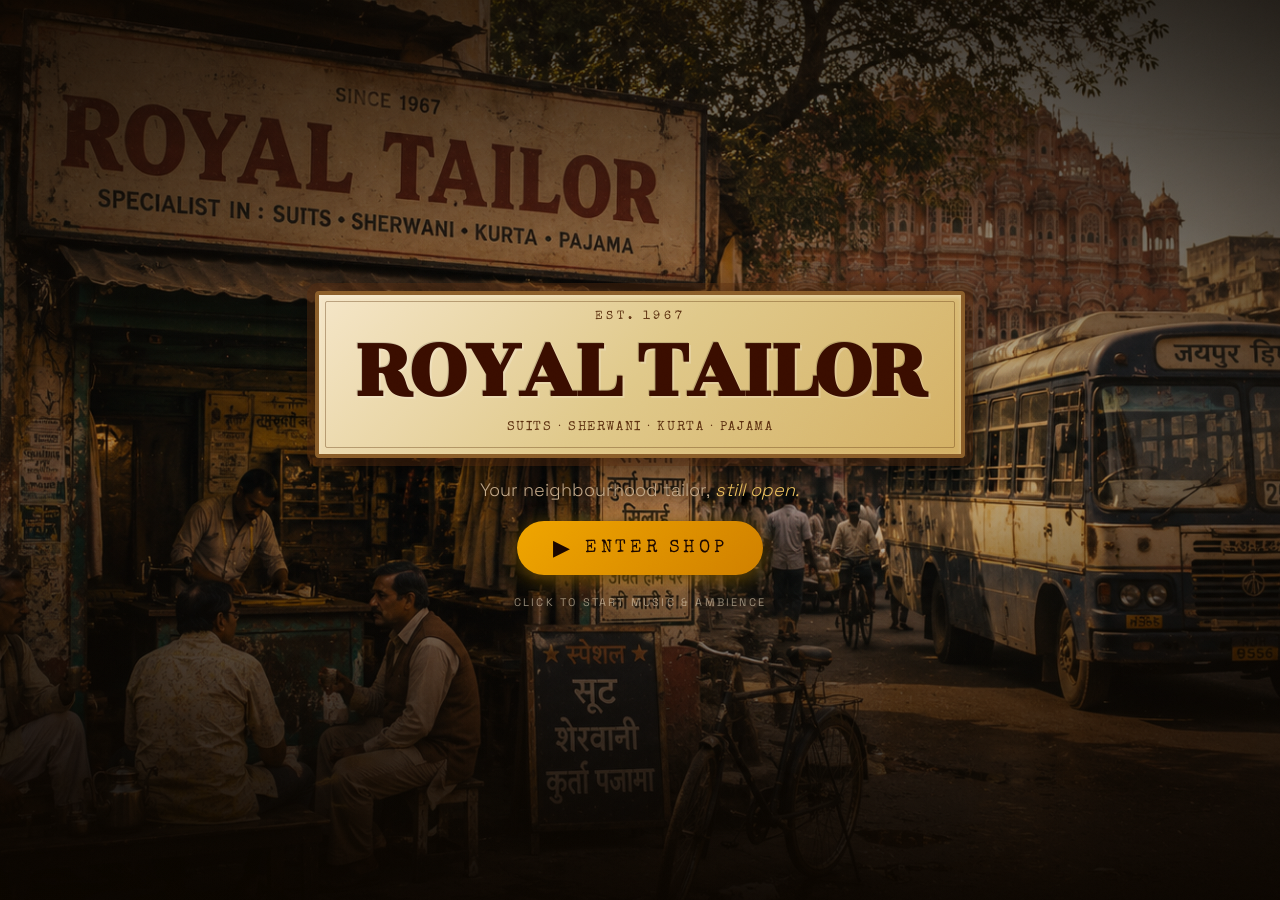
<file: index.html>
<!DOCTYPE html>
<html lang="en">
<head>
  <meta charset="UTF-8">
  <meta name="viewport" content="width=device-width, initial-scale=1.0">
  <meta name="google-site-verification" content="d1dc1b75a6142131">
  <title>Royal Tailor | Since 1967 — Nostalgic Indian Tailor Shop Ambient Radio</title>
  <meta name="title" content="Royal Tailor | Since 1967 — Nostalgic Indian Tailor Shop Ambient Radio">
  <meta name="description" content="Royal Tailor (रॉयल टेलर) — Nostalgic Indian retro ambient radio. Listen to classic vintage Bollywood songs mixed with sewing machine clatter & rain sounds. Your neighbourhood tailor shop, still open.">
  <meta name="keywords" content="Royal Tailor, royaltailor, royal tailor radio, royal tailor vercel, retro bollywood radio, indian tailor ambient, old hindi songs radio, deluxe salon alternative, vintage indian radio, lofi bollywood">
  <meta name="robots" content="index, follow, max-image-preview:large">
  <meta name="theme-color" content="#1a0a00">
  <link rel="canonical" href="https://royaltailor.vercel.app/">

  <!-- Open Graph / Facebook / WhatsApp -->
  <meta property="og:type" content="website">
  <meta property="og:url" content="https://royaltailor.vercel.app/">
  <meta property="og:site_name" content="Royal Tailor">
  <meta property="og:title" content="Royal Tailor — Since 1967 | Retro Tailor Shop Radio">
  <meta property="og:description" content="Your neighbourhood tailor's ambient radio, still open. Stream nostalgic Bollywood classics with relaxing tailor shop ambience.">
  <meta property="og:image" content="https://royaltailor.vercel.app/IMG/genre_nostalgic_old.jpg">

  <!-- Twitter Card -->
  <meta name="twitter:card" content="summary_large_image">
  <meta name="twitter:url" content="https://royaltailor.vercel.app/">
  <meta name="twitter:title" content="Royal Tailor — Since 1967 | Retro Tailor Shop Radio">
  <meta name="twitter:description" content="Your neighbourhood tailor's ambient radio, still open. Nostalgic Bollywood songs and tailor shop ambience.">
  <meta name="twitter:image" content="https://royaltailor.vercel.app/IMG/genre_nostalgic_old.jpg">

  <!-- Structured Data (JSON-LD) for Google Search Rich Results -->
  <script type="application/ld+json">
  {
    "@context": "https://schema.org",
    "@type": "WebApplication",
    "name": "Royal Tailor",
    "url": "https://royaltailor.vercel.app/",
    "description": "Nostalgic Indian tailor shop ambient radio playing vintage Bollywood classics.",
    "applicationCategory": "MusicApplication",
    "operatingSystem": "All",
    "offers": {
      "@type": "Offer",
      "price": "0",
      "priceCurrency": "INR"
    }
  }
  </script>

  <link rel="preconnect" href="https://fonts.googleapis.com">
  <link rel="preconnect" href="https://fonts.gstatic.com" crossorigin>
  <link href="https://fonts.googleapis.com/css2?family=Rozha+One&family=Special+Elite&family=Space+Grotesk:wght@300;400;500;600&display=swap" rel="stylesheet">
  <link rel="stylesheet" href="style.css?v=2000">
</head>
<body>

  <!-- Hidden YouTube bridge — must be visible enough for YT to run -->
  <div style="position:fixed;bottom:0;right:0;width:200px;height:200px;opacity:0.01;pointer-events:none;z-index:-10;overflow:hidden;">
    <div id="youtubeBridge"></div>
  </div>

  <!-- Rain canvas -->
  <canvas id="rainCanvas"></canvas>
  <div id="lightningFlash"></div>

  <!-- Film grain overlay -->
  <div class="grain-overlay"></div>

  <!-- ===================== LANDING SCREEN ===================== -->
  <div id="landingScreen" class="landing-screen">
    <div class="landing-bg"></div>
    <div class="landing-vignette"></div>
    <div class="landing-content">
      <div class="shop-sign">
        <div class="sign-since">EST. 1967</div>
        <h1 class="sign-title">ROYAL TAILOR</h1>
        <div class="sign-subtitle">SUITS &middot; SHERWANI &middot; KURTA &middot; PAJAMA</div>
      </div>
      <p class="landing-tagline">Your neighbourhood tailor,&nbsp;<em>still open.</em></p>
      <button id="enterShopBtn" class="enter-btn" aria-label="Enter the shop and start music">
        <span class="enter-btn-icon">&#9654;</span>
        <span class="enter-btn-text">ENTER SHOP</span>
      </button>
      <div class="landing-hint">Click to start music &amp; ambience</div>
    </div>
  </div>

  <!-- ===================== SHOP SCREEN ===================== -->
  <div id="shopScreen" class="shop-screen hidden">
    <div class="shop-bg" id="shopBg">
      <div class="shop-bg-layer" id="bgLayer0"></div>
      <div class="shop-bg-layer" id="bgLayer1" style="opacity:0;"></div>
    </div>
    <div class="shop-vignette"></div>

    <!-- Top controls -->
    <header class="top-controls">
      <div class="top-left">
        <div class="live-pill">
          <span class="live-dot"></span>
          <span>LIVE</span>
        </div>
      </div>
      <div class="top-right">
        <button class="pill-btn" id="rainBtn" aria-pressed="false" title="Toggle Baarish">
          <span>🌧️</span>
          <span class="pill-label">Baarish?</span>
          <span class="pill-badge" id="rainBadge">OFF</span>
        </button>
        <button class="pill-btn active" id="ambBtn" aria-pressed="true" title="Toggle Shop Sounds">
          <span>🧵</span>
          <span class="pill-label">Shop Sounds</span>
        </button>
      </div>
    </header>

    <!-- Center quote -->
    <main class="shop-center">
      <div class="quote-wrap" aria-live="polite">
        <p class="shop-quote" id="shopQuote">&ldquo;Kapda seedha rakho, mauqa milega...&rdquo;</p>
        <p class="shop-quote-author" id="shopQuoteAuthor">&mdash; Master ji</p>
      </div>
    </main>

    <!-- Bottom player -->
    <div class="bottom-dock">
      <section class="player-bar" aria-label="Music player">

        <!-- Spinning disc / album art -->
        <button class="disc-wrap" id="discBtn" aria-label="Play or Pause">
          <div class="disc" id="disc">
            <div class="disc-inner" id="discArt"></div>
            <div class="disc-hole"></div>
          </div>
        </button>

        <!-- Track info + progress -->
        <div class="track-info">
          <div class="track-name" id="trackName">Nostalgia Loading...</div>
          <div class="track-meta">
            <span class="track-channel" id="trackChannel">Royal Tailor Radio</span>
            <span class="track-sep">&middot;</span>
            <span class="track-radio">📻 Purana Waqt</span>
          </div>
          <div class="progress-row">
            <span class="time-label" id="timeNow">0:00</span>
            <div class="progress-bar" id="progressBar" role="slider" aria-label="Track progress" aria-valuemin="0" aria-valuemax="100" aria-valuenow="0" tabindex="0">
              <div class="progress-fill" id="progressFill"></div>
            </div>
            <span class="time-label" id="timeTotal">0:00</span>
          </div>
        </div>

        <!-- Controls -->
        <div class="player-controls">
          <button class="ctrl-btn" id="prevBtn" aria-label="Previous track">
            <svg viewBox="0 0 24 24" fill="currentColor"><path d="m19 20-9-8 9-8v16Z"/><rect x="4" y="5" width="2" height="14" rx="1"/></svg>
          </button>
          <button class="ctrl-btn play-btn" id="playBtn" aria-label="Play music">
            <svg id="playIcon" viewBox="0 0 24 24" fill="currentColor"><path d="M8 5v14l11-7-11-7Z"/></svg>
          </button>
          <button class="ctrl-btn" id="nextBtn" aria-label="Next track">
            <svg viewBox="0 0 24 24" fill="currentColor"><path d="m5 4 9 8-9 8V4Z"/><rect x="18" y="5" width="2" height="14" rx="1"/></svg>
          </button>
          <div class="vol-wrap">
            <button class="ctrl-btn" id="volBtn" aria-label="Volume">
              <svg id="volIcon" viewBox="0 0 24 24" fill="currentColor"><path d="M11 5 6 9H2v6h4l5 4V5Z"/><path d="M15.5 8.5a5 5 0 0 1 0 7" stroke="currentColor" stroke-width="1.8" fill="none"/><path d="M18.5 5.5a9 9 0 0 1 0 13" stroke="currentColor" stroke-width="1.8" fill="none"/></svg>
            </button>
            <div class="vol-popover hidden" id="volPopover">
              <input type="range" id="volSlider" min="0" max="100" value="80" aria-label="Volume" class="vol-slider">
            </div>
          </div>
        </div>

      </section>
    </div>
  </div>

  <script src="https://www.youtube.com/iframe_api"></script>
  <script src="app.js?v=2000"></script>
</body>
</html>
</file>
<file: style.css>
/* ===================================================================
   ROYAL TAILOR — style.css
   Old Indian Tailor Shop Radio Experience
   =================================================================== */

*, *::before, *::after { box-sizing: border-box; margin: 0; padding: 0; }

:root {
  --amber:    #f0a500;
  --amber-lo: #c47d00;
  --amber-hi: #ffd166;
  --dark:     #0e0700;
  --dark2:    #1a0d02;
  --dark3:    #2a1505;
  --cream:    #f5e6c8;
  --cream2:   #d4b896;
  --paper:    #e8d5b0;
  --red:      #8b1a0a;
  --red2:     #5c1008;
  --text-dim: rgba(245,230,200,0.55);
  --font-main: 'Space Grotesk', sans-serif;
  --font-display: 'Rozha One', serif;
  --font-type: 'Special Elite', cursive;
}

html, body {
  height: 100%; width: 100%;
  overflow: hidden;
  background: var(--dark);
  color: var(--cream);
  font-family: var(--font-main);
}

/* ─── GRAIN OVERLAY ─── */
.grain-overlay {
  position: fixed; inset: 0; z-index: 999;
  pointer-events: none;
  background-image: url("data:image/svg+xml,%3Csvg viewBox='0 0 200 200' xmlns='http://www.w3.org/2000/svg'%3E%3Cfilter id='n'%3E%3CfeTurbulence type='fractalNoise' baseFrequency='0.9' numOctaves='4' stitchTiles='stitch'/%3E%3C/filter%3E%3Crect width='100%25' height='100%25' filter='url(%23n)' opacity='0.035'/%3E%3C/svg%3E");
  background-size: 200px;
  opacity: 0.55;
  mix-blend-mode: overlay;
}

/* ─── RAIN CANVAS ─── */
#rainCanvas {
  position: fixed; inset: 0; width: 100vw; height: 100vh;
  pointer-events: none; z-index: 20;
  opacity: 0; transition: opacity 1.2s ease;
}
#rainCanvas.active { opacity: 1; }

#lightningFlash {
  position: fixed; inset: 0;
  pointer-events: none; z-index: 22;
  background: rgba(220, 240, 255, 0.9);
  opacity: 0; mix-blend-mode: screen;
  transition: opacity 0.04s;
}

/* ===================================================================
   LANDING SCREEN
   =================================================================== */
.landing-screen {
  position: fixed; inset: 0; z-index: 100;
  display: flex; align-items: center; justify-content: center;
  transition: opacity 0.8s ease;
}
.landing-screen.fade-out { opacity: 0; pointer-events: none; }
.landing-screen.gone { display: none; }

.landing-bg {
  position: absolute; inset: 0;
  background: url('IMG/ChatGPT Image Aug 23, 2026, 08_22_14 PM.png') center/cover no-repeat;
}

.landing-bg-img {
  position: absolute; inset: 0;
  background-size: cover; background-position: center center;
  background-repeat: no-repeat;
}

.landing-vignette {
  position: absolute; inset: 0;
  background: radial-gradient(ellipse at center, transparent 20%, rgba(10,5,0,0.75) 100%),
              linear-gradient(to top, rgba(10,5,0,0.92) 0%, transparent 50%, rgba(10,5,0,0.5) 100%);
}

.landing-content {
  position: relative; z-index: 2;
  text-align: center;
  display: flex; flex-direction: column; align-items: center; gap: 20px;
  padding: 20px;
  animation: contentFadeIn 1.2s ease forwards;
}

@keyframes contentFadeIn {
  from { opacity: 0; transform: translateY(24px); }
  to   { opacity: 1; transform: translateY(0); }
}

/* Shop sign */
.shop-sign {
  background: linear-gradient(135deg, #f5e6c8 0%, #e0c98a 50%, #d4b064 100%);
  border: 4px solid #8b5e2a;
  border-radius: 4px;
  padding: 16px 36px 20px;
  box-shadow:
    0 0 0 8px rgba(90,45,15,0.4),
    0 8px 40px rgba(0,0,0,0.8),
    inset 0 2px 4px rgba(255,255,255,0.3);
  position: relative;
}
.shop-sign::before {
  content: '';
  position: absolute; inset: 6px;
  border: 1.5px solid rgba(100,60,20,0.4);
  border-radius: 2px;
  pointer-events: none;
}
.sign-since {
  font-family: var(--font-type);
  font-size: 12px; letter-spacing: 0.3em;
  color: #5c3010; text-transform: uppercase;
  margin-bottom: 4px;
}
.sign-title {
  font-family: var(--font-display);
  font-size: clamp(2.6rem, 8vw, 5.5rem);
  color: #3a0d00;
  line-height: 1;
  letter-spacing: -0.01em;
  text-shadow: 2px 2px 0 rgba(255,255,255,0.2), -1px -1px 0 rgba(0,0,0,0.15);
}
.sign-subtitle {
  font-family: var(--font-type);
  font-size: clamp(8px, 1.8vw, 13px);
  color: #5c3010; letter-spacing: 0.12em;
  margin-top: 6px;
}

.landing-tagline {
  color: var(--cream2);
  font-size: clamp(13px, 2.5vw, 18px);
  font-weight: 300;
  text-shadow: 0 2px 8px rgba(0,0,0,0.8);
}
.landing-tagline em { color: var(--amber-hi); font-style: italic; }

/* Enter Button */
.enter-btn {
  display: flex; align-items: center; gap: 12px;
  background: linear-gradient(135deg, var(--amber) 0%, #d08000 100%);
  color: #1a0700;
  border: none; border-radius: 60px;
  padding: 14px 36px;
  font-family: var(--font-type);
  font-size: clamp(14px, 2.5vw, 18px);
  letter-spacing: 0.2em;
  cursor: pointer;
  box-shadow: 0 4px 20px rgba(240,165,0,0.45), 0 2px 8px rgba(0,0,0,0.6);
  transition: all 0.2s;
  animation: pulse-btn 2.5s ease-in-out infinite;
}
.enter-btn:hover {
  transform: scale(1.06) translateY(-2px);
  box-shadow: 0 8px 30px rgba(240,165,0,0.65), 0 4px 12px rgba(0,0,0,0.7);
  animation: none;
}
.enter-btn:active { transform: scale(0.97); }
.enter-btn-icon { font-size: 1.2em; }
@keyframes pulse-btn {
  0%, 100% { box-shadow: 0 4px 20px rgba(240,165,0,0.45), 0 2px 8px rgba(0,0,0,0.6); }
  50%       { box-shadow: 0 4px 28px rgba(240,165,0,0.7), 0 2px 8px rgba(0,0,0,0.6); }
}

.landing-hint {
  font-size: 11px; letter-spacing: 0.2em;
  color: var(--text-dim);
  text-transform: uppercase;
}

.tod-badge {
  position: absolute; bottom: 20px; left: 50%; transform: translateX(-50%);
  background: rgba(20,10,0,0.7);
  border: 1px solid rgba(240,165,0,0.3);
  border-radius: 20px;
  padding: 6px 16px;
  font-size: 11px; letter-spacing: 0.2em;
  color: var(--amber);
  backdrop-filter: blur(12px);
}

/* ===================================================================
   SHOP SCREEN
   =================================================================== */
.shop-screen {
  position: fixed; inset: 0;
  display: flex; flex-direction: column;
  overflow: hidden;
}
.shop-screen.hidden { display: none; }
.shop-screen.entering { animation: shopEnter 1s ease forwards; }
@keyframes shopEnter {
  from { opacity: 0; transform: scale(1.03); }
  to   { opacity: 1; transform: scale(1); }
}

.shop-bg {
  position: absolute; inset: 0;
  overflow: hidden;
}
/* Two layers for crossfade */
.shop-bg-layer {
  position: absolute; inset: -20px; /* extra to hide blur edges */
  background-size: cover;
  background-position: center;
  background-repeat: no-repeat;
  transition: opacity 2s ease, filter 2s ease;
  filter: blur(0px);
  opacity: 1;
}
.shop-bg-layer.fading-out {
  opacity: 0;
  filter: blur(14px);
}
.shop-bg-layer.fading-in {
  opacity: 0;
  filter: blur(14px);
}


.shop-vignette {
  position: absolute; inset: 0;
  background:
    radial-gradient(ellipse at center, transparent 30%, rgba(8,4,0,0.65) 100%),
    linear-gradient(to top, rgba(8,4,0,0.95) 0%, transparent 40%),
    linear-gradient(to bottom, rgba(8,4,0,0.7) 0%, transparent 30%);
  pointer-events: none;
}

/* ─── TOP CONTROLS ─── */
.top-controls {
  position: relative; z-index: 30;
  display: flex; align-items: center; justify-content: space-between;
  gap: 8px;
  padding: 16px 24px 10px;
  background: transparent;
}
.top-controls-left { display: flex; align-items: center; justify-content: flex-start; }
.top-controls-center { display: flex; align-items: center; justify-content: center; flex: 1; }
.top-controls-right { display: flex; align-items: center; justify-content: flex-end; }
.top-left  { display: flex; align-items: center; justify-content: flex-start; }
.top-right { display: flex; align-items: center; justify-content: flex-end; gap: 8px; }

.live-pill {
  display: inline-flex; align-items: center; gap: 6px;
  background: rgba(240,165,0,0.12);
  border: 1px solid rgba(240,165,0,0.25);
  border-radius: 20px; padding: 4px 12px;
  font-size: 11px; font-weight: 700; letter-spacing: 0.15em;
  color: var(--amber);
}
.live-dot {
  width: 6px; height: 6px; border-radius: 50%;
  background: #f44; animation: blink 1.4s ease infinite;
}

.tod-pill {
  display: inline-flex; align-items: center; gap: 6px;
  background: rgba(240,165,0,0.12);
  border: 1px solid rgba(240,165,0,0.25);
  border-radius: 20px; padding: 4px 12px;
  font-size: 11px; font-weight: 600; letter-spacing: 0.08em;
  color: var(--amber);
}
.tod-dot {
  width: 6px; height: 6px; border-radius: 50%;
  background: var(--amber); animation: blink 2s ease infinite;
}
@keyframes blink { 0%,100% { opacity:1; } 50% { opacity:0.3; } }

.shop-logo-small {
  font-family: 'Rozha One', serif;
  font-size: 18px;
  color: var(--amber-hi);
  text-shadow: 0 2px 8px rgba(240,165,0,0.4);
  letter-spacing: 0.05em;
}

.pill-btn {
  display: inline-flex; align-items: center; gap: 6px;
  background: rgba(14,7,0,0.55);
  border: 1px solid rgba(255,255,255,0.18);
  border-radius: 20px; padding: 6px 14px;
  font-family: var(--font-main);
  font-size: 11px; font-weight: 600; letter-spacing: 0.06em;
  color: rgba(255,255,255,0.85);
  cursor: pointer; backdrop-filter: blur(12px);
  transition: all 0.2s;
}
.pill-btn:hover {
  background: rgba(30,58,138,0.4);
  border-color: rgba(96,165,250,0.5);
  color: #93c5fd; transform: scale(1.04);
}
.pill-btn.rain-on {
  background: rgba(30,58,138,0.6);
  border-color: rgba(96,165,250,0.8);
  color: #bfdbfe;
  box-shadow: 0 0 18px rgba(59,130,246,0.4);
}
.pill-btn-badge {
  font-size: 9px; padding: 1px 6px; border-radius: 8px;
  background: rgba(96,165,250,0.2); color: #7dd3fc;
  font-family: monospace;
}
.pill-btn.rain-on .pill-btn-badge { background: rgba(52,211,153,0.25); color: #6ee7b7; }

/* ─── CENTER QUOTE ─── */
.shop-center {
  flex: 1; position: relative; z-index: 10;
  display: flex; align-items: center; justify-content: center;
  padding: 20px;
}
.shop-quote-wrap,
.quote-wrap {
  text-align: center;
  background: rgba(10,5,0,0.4);
  border: 1px solid rgba(240,165,0,0.15);
  border-radius: 12px;
  padding: 20px 28px;
  backdrop-filter: blur(8px);
  max-width: 480px;
}
.shop-quote {
  font-family: var(--font-type);
  font-size: clamp(14px, 2.8vw, 19px);
  color: var(--cream);
  line-height: 1.7;
  font-style: italic;
  letter-spacing: 0.01em;
}
.shop-quote-author {
  margin-top: 12px;
  font-size: 11px; letter-spacing: 0.25em;
  color: var(--amber);
  font-weight: 600;
  text-transform: uppercase;
  font-style: normal;
  font-family: var(--font-main);
  opacity: 0.85;
}

/* ─── BOTTOM DOCK ─── */
.bottom-dock {
  position: relative; z-index: 30;
  display: flex; flex-direction: column; align-items: center;
  padding-bottom: 12px;
  width: 100%;
}
/* pill-btn ON/OFF state */
.pill-btn.active {
  border-color: rgba(240,165,0,0.5);
  color: var(--amber);
  background: rgba(240,165,0,0.1);
}
.pill-badge {
  font-size: 9px; padding: 1px 6px; border-radius: 8px;
  background: rgba(255,255,255,0.12); color: rgba(255,255,255,0.6);
  font-family: monospace;
}

/* ─── PLAYER BAR ─── */
.player-bar {
  position: relative; z-index: 30;
  display: flex; align-items: center; gap: 12px;
  background: rgba(12,6,0,0.82);
  border: 1px solid rgba(240,165,0,0.2);
  border-radius: 20px;
  backdrop-filter: blur(24px);
  padding: 14px 18px 16px;
  /* centered, ~5-6 inches wide */
  max-width: 560px;
  width: calc(100% - 24px);
  margin: 0 auto 14px;
  box-shadow: 0 8px 40px rgba(0,0,0,0.75), 0 0 0 1px rgba(240,165,0,0.08), inset 0 1px 0 rgba(240,165,0,0.12);
}

/* Disc */
.disc-wrap {
  width: 56px; height: 56px; flex-shrink: 0;
  background: none; border: none; cursor: pointer;
  padding: 0; position: relative;
}
.disc {
  width: 56px; height: 56px; border-radius: 50%;
  border: 2px solid rgba(240,165,0,0.4);
  background: #1a0d02; position: relative; overflow: hidden;
  transition: border-color 0.3s;
}
.disc-wrap:hover .disc { border-color: var(--amber); }
.disc-inner {
  width: 100%; height: 100%;
  background-size: cover; background-position: center;
  background-color: #2a1505;
  border-radius: 50%;
}
.disc-inner.spinning { animation: discSpin 35s linear infinite; }
@keyframes discSpin { from { transform: rotate(0deg); } to { transform: rotate(360deg); } }

/* ─── GENRE SELECTOR ─── */
.genre-select-wrap {
  position: relative;
  display: inline-flex;
  align-items: center;
}
.genre-select {
  appearance: none;
  -webkit-appearance: none;
  -moz-appearance: none;
  height: 36px;
  background: rgba(20, 10, 2, 0.75);
  border: 1px solid rgba(240, 165, 0, 0.35);
  border-radius: 20px;
  padding: 0 34px 0 14px;
  color: var(--amber-hi);
  font-family: var(--font-main);
  font-size: 12px;
  font-weight: 600;
  cursor: pointer;
  backdrop-filter: blur(16px);
  box-shadow: 0 4px 16px rgba(0, 0, 0, 0.5), inset 0 1px 1px rgba(255, 255, 255, 0.1);
  transition: all 0.25s cubic-bezier(0.4, 0, 0.2, 1);
  outline: none;
}
.genre-select:hover {
  background: rgba(35, 18, 5, 0.85);
  border-color: var(--amber);
  box-shadow: 0 0 16px rgba(240, 165, 0, 0.35);
  transform: translateY(-1px);
}
.genre-select:focus {
  border-color: var(--amber-hi);
  box-shadow: 0 0 20px rgba(240, 165, 0, 0.5);
}
.genre-select option {
  background: #1a0a00;
  color: #fff;
  padding: 8px;
  font-size: 13px;
}
.genre-arrow {
  position: absolute;
  right: 12px;
  top: 50%;
  transform: translateY(-50%);
  color: var(--amber);
  pointer-events: none;
  font-size: 10px;
  transition: transform 0.2s;
}
.disc-hole {
  position: absolute; top: 50%; left: 50%;
  width: 8px; height: 8px; margin: -4px 0 0 -4px;
  border-radius: 50%;
  background: #0e0700;
  border: 1px solid rgba(255,255,255,0.4);
  pointer-events: none;
}

/* Track info */
.track-info { flex: 1; min-width: 0; }
.track-name {
  font-weight: 700; font-size: 14px;
  white-space: nowrap; overflow: hidden; text-overflow: ellipsis;
  color: #fff;
}
.track-meta {
  display: flex; align-items: center; gap: 6px;
  margin-top: 2px;
  font-size: 10px; color: var(--text-dim);
}
.track-sep { opacity: 0.4; }
.track-tod { color: var(--amber); font-weight: 600; }

.progress-row {
  display: flex; align-items: center; gap: 8px;
  margin-top: 6px;
  font-size: 10px; font-family: monospace; color: var(--text-dim);
}
.progress-bar {
  flex: 1; height: 4px;
  background: rgba(255,255,255,0.15); border-radius: 99px;
  overflow: hidden; cursor: pointer; position: relative;
}
.progress-fill {
  height: 100%; background: var(--amber);
  border-radius: 99px; width: 0%; transition: width 0.3s linear;
}
.time-label { flex-shrink: 0; }

/* Player controls */
.player-controls { display: flex; align-items: center; gap: 6px; flex-shrink: 0; }
.ctrl-btn {
  width: 36px; height: 36px; border-radius: 50%;
  display: flex; align-items: center; justify-content: center;
  background: rgba(255,255,255,0.08);
  border: 1px solid rgba(255,255,255,0.15);
  color: rgba(255,255,255,0.85); cursor: pointer;
  transition: all 0.2s;
}
.ctrl-btn svg { width: 16px; height: 16px; }
.ctrl-btn:hover { background: rgba(255,255,255,0.2); color: #fff; transform: scale(1.08); }
.ctrl-btn:active { transform: scale(0.95); }
.play-btn {
  width: 44px; height: 44px;
  background: var(--amber); color: #1a0700;
  border-color: rgba(255,255,255,0.3);
  box-shadow: 0 0 18px rgba(240,165,0,0.45);
}
.play-btn svg { width: 18px; height: 18px; }
.play-btn:hover { background: var(--amber-hi); color: #1a0700; transform: scale(1.1); }

/* Volume */
.vol-wrap { position: relative; }
.vol-popover {
  position: absolute; bottom: calc(100% + 8px); right: 0;
  padding: 10px 14px; border-radius: 12px;
  background: rgba(18,9,0,0.9);
  border: 1px solid rgba(240,165,0,0.25);
  backdrop-filter: blur(16px);
  box-shadow: 0 8px 24px rgba(0,0,0,0.6);
}
.vol-popover.hidden { display: none; }
.vol-slider { width: 100px; accent-color: var(--amber); }

/* ===================================================================
   DEBUG PANEL
   =================================================================== */
.debug-panel {
  position: fixed; top: 50%; left: 50%; transform: translate(-50%,-50%);
  z-index: 200;
  background: rgba(10,5,0,0.95);
  border: 1px solid rgba(240,165,0,0.3);
  border-radius: 16px;
  padding: 16px;
  min-width: 300px; max-width: 400px; width: 90%;
  max-height: 80vh; overflow-y: auto;
  backdrop-filter: blur(20px);
  box-shadow: 0 20px 60px rgba(0,0,0,0.9);
  font-size: 12px; font-family: monospace;
}
.debug-panel.hidden { display: none; }
.debug-header {
  display: flex; align-items: center; justify-content: space-between;
  margin-bottom: 12px; padding-bottom: 8px;
  border-bottom: 1px solid rgba(240,165,0,0.2);
  color: var(--amber-hi); font-family: var(--font-main);
  font-size: 13px; font-weight: 700;
}
.debug-close { background: none; border: none; color: rgba(255,255,255,0.5); cursor: pointer; font-size: 16px; }
.debug-close:hover { color: #fff; }
.debug-grid { display: flex; flex-direction: column; gap: 4px; margin-bottom: 12px; }
.debug-row { display: flex; justify-content: space-between; align-items: center; padding: 3px 0; border-bottom: 1px solid rgba(255,255,255,0.04); }
.dk { color: rgba(255,255,255,0.45); }
.dv { color: var(--amber); font-weight: bold; max-width: 60%; text-align: right; text-overflow: ellipsis; overflow: hidden; white-space: nowrap; }
.debug-sliders { display: flex; flex-direction: column; gap: 8px; }
.debug-sliders label { display: flex; align-items: center; justify-content: space-between; gap: 8px; color: rgba(255,255,255,0.6); }
.debug-sliders input[type=range] { flex: 1; accent-color: var(--amber); }

/* ===================================================================
   RESPONSIVE
   =================================================================== */
@media (max-width: 480px) {
  .top-bar { padding: 10px 12px 8px; }
  .shop-logo-small { font-size: 15px; }
  .player-bar { padding: 12px 12px 18px; gap: 10px; }
  .disc-wrap, .disc { width: 48px; height: 48px; }
  .track-name { font-size: 12px; }
  .play-btn { width: 40px; height: 40px; }
  .ctrl-btn { width: 32px; height: 32px; }
  .ctrl-btn svg { width: 14px; height: 14px; }
  .shop-quote { font-size: 12px; }
}

@media (prefers-reduced-motion: reduce) {
  *, *::before, *::after {
    animation-duration: 0.01ms !important;
    transition-duration: 0.01ms !important;
  }
}
</file>
